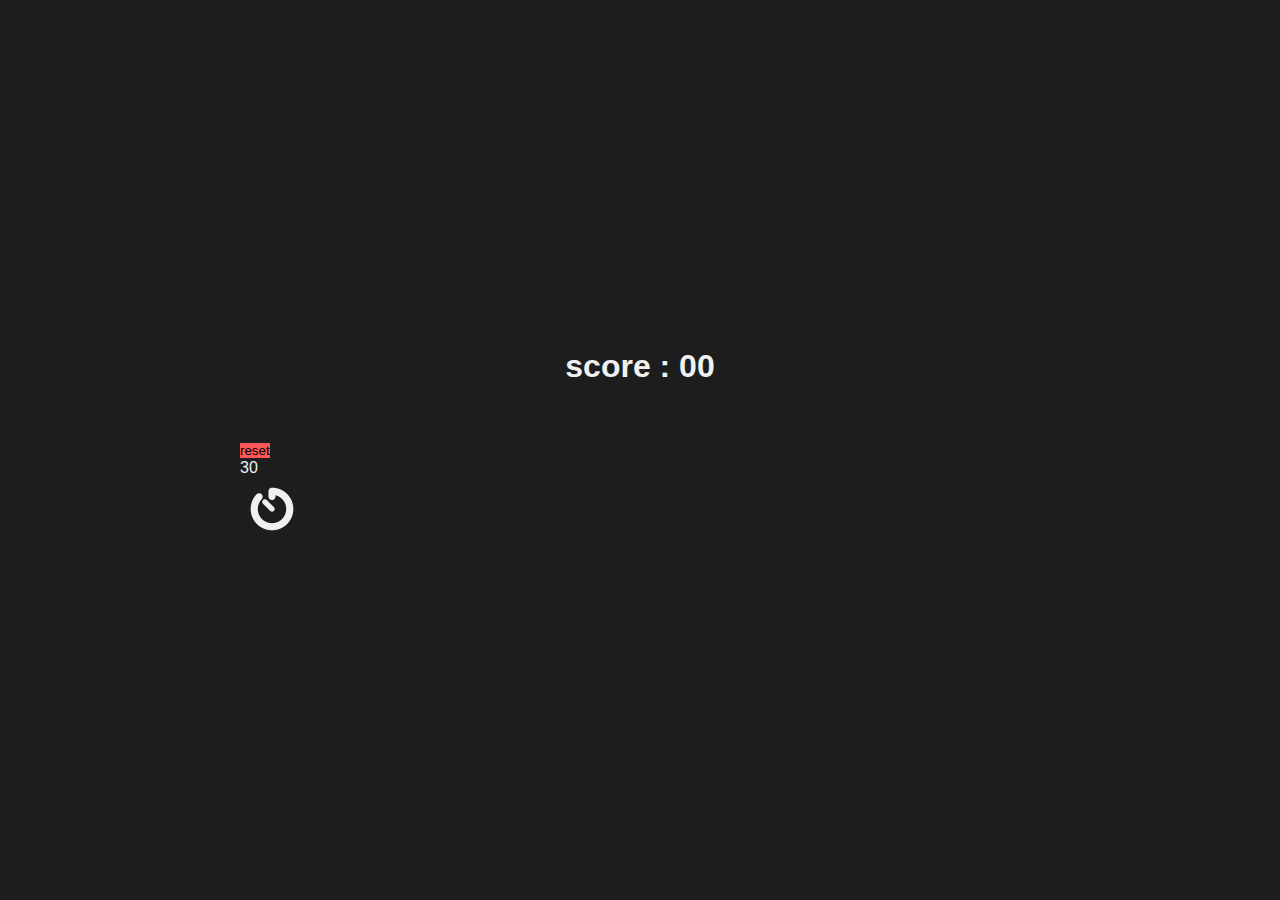
<file: index.html>
<!DOCTYPE html>
<html lang="en">
  <head>
    <meta charset="UTF-8" />
    <meta name="viewport" content="width=device-width, initial-scale=1.0" />
    <title>aimyyy</title>
    <!--Linking-->
    <link rel="stylesheet" href="styles/style.css" />
  </head>
  <body>
    <h1 class="coming-soon">Coming Soon on smaller devices ...</h1>
    <div class="container">
      <div class="view-port">
        <div class="score-container">
          <h1 class="score">score : <span id="js-counter">00</span></h1>
          <div class="trys">
            <button class="try try-1"></button>
            <button class="try try-2"></button>
            <button class="try try-3"></button>
          </div>
        </div>

        <div class="board">
          <button class="target"></button>
          <button class="sec-target"></button>
        </div>
        <div class="reset-timer">
          <button class="reset js-reset-score">reset</button>
          <div class="timer-container">
            <div class="timer timer-display">30</div>
            <img src="icons/icons8-timer-64.png" alt="" />
          </div>
          <div class="last-score"></div>
        </div>
      </div>
    </div>
  </body>
  <script src="scripts/main.js"></script>
  <script src="scripts/test.js"></script>
</html>
</file>
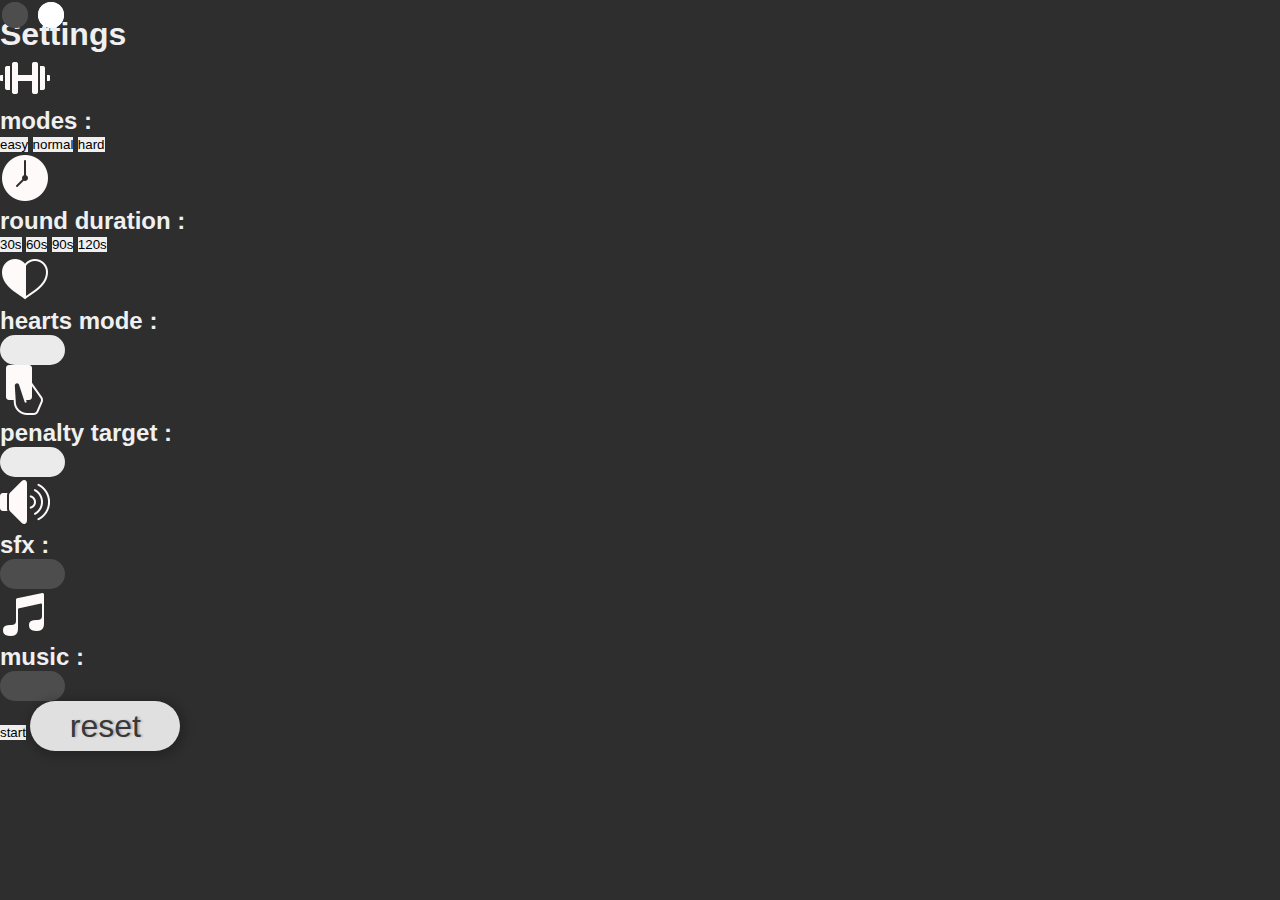
<file: settings/index.html>
<!DOCTYPE html>
<html lang="en">
  <head>
    <meta charset="UTF-8" />
    <meta name="viewport" content="width=device-width, initial-scale=1.0" />
    <title>aimmy options</title>
    <!--linking-->
    <link rel="stylesheet" href="../styles/options.css" />
  </head>
  <body>
    <h1 class="coming-soon">Coming Soon on smaller devices ...</h1>
    <div class="container">
      <h1>Settings</h1>
      <section class="options">
        <ul class="modes">
          <li class="option-title">
            <img src="../icons/icons8-dumbbell-50.png" alt="" />
            <h2>modes :</h2>
          </li>
          <li class="nested-options">
            <button class="easy">easy</button>
            <button class="normal active">normal</button>
            <button class="hard">hard</button>
          </li>
        </ul>
        <ul class="duration">
          <li class="option-title">
            <img src="../icons/icons8-clock-50.png" alt="" />
            <h2>round duration :</h2>
          </li>
          <li class="nested-options">
            <button class="time-settings js-dur-30">30s</button>
            <button class="time-settings js-dur-60 duration-active">60s</button>
            <button class="time-settings js-dur-90">90s</button>
            <button class="time-settings js-dur-120">120s</button>
          </li>
        </ul>
        <ul class="toggle-settings-container">
          <li class="hearts toggle-settings">
            <div class="option-title">
              <img src="../icons/icons8-heart-50.png" alt="" />
              <h2>hearts mode :</h2>
            </div>
            <div class="toggle-container toggle-container-1">
              <div class="toggle js-toggle-1"></div>
              <div class="toggle-switch js-switch-1"></div>
            </div>
          </li>
          <li class="enemy toggle-settings">
            <div class="option-title">
              <img src="../icons/icons8-foul-50.png" alt="" />
              <h2>penalty target :</h2>
            </div>
            <div class="toggle-container toggle-container-2">
              <div class="toggle js-toggle-2"></div>
              <div class="toggle-switch js-switch-2"></div>
            </div>
          </li>
          <li class="sfx toggle-settings">
            <div class="option-title">
              <img src="../icons/icons8-sound-50.png" alt="" />
              <h2>sfx :</h2>
            </div>
            <div class="toggle-container toggle-container-3">
              <div class="toggle js-toggle-3 active"></div>
              <div class="toggle-switch js-switch-3 active"></div>
            </div>
          </li>
          <li class="music toggle-settings">
            <div class="option-title">
              <img src="../icons/icons8-musical-note-50.png" alt="" />
              <h2>music :</h2>
            </div>
            <div class="toggle-container toggle-container-4">
              <div class="toggle js-toggle-4 active"></div>
              <div class="toggle-switch js-switch-4 active"></div>
            </div>
          </li>
          <div class="start-container">
            <button class="start">start</button>
            <button class="reset">reset</button>
          </div>
        </ul>
      </section>
    </div>
    <script src="/scripts/options.js"></script>
  </body>
</html>
</file>
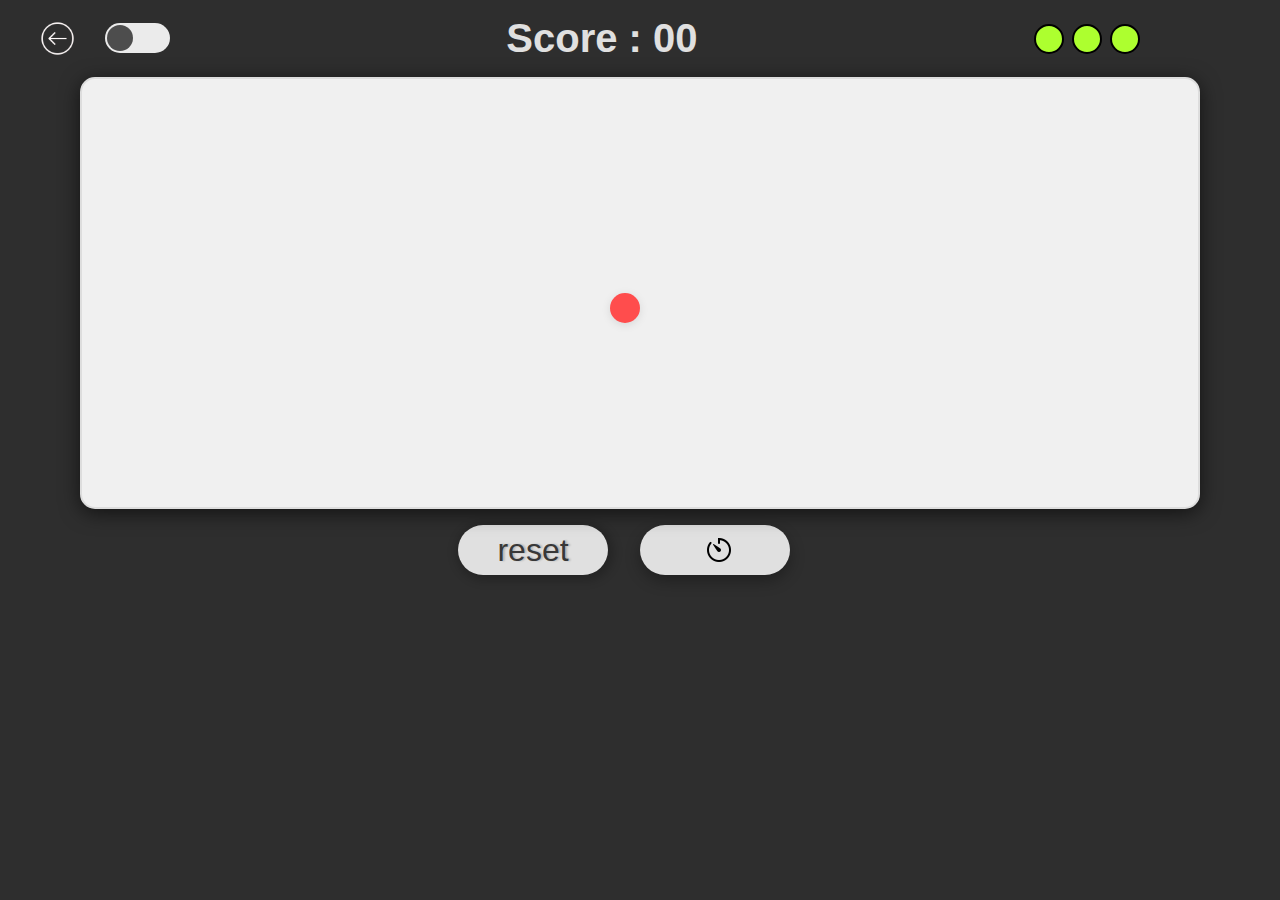
<file: options.html>
<!DOCTYPE html>
<html lang="en">
  <head>
    <meta charset="UTF-8" />
    <meta name="viewport" content="width=device-width, initial-scale=1.0" />
    <title>aimyyy</title>
    <!--Linking-->
    <link rel="stylesheet" href="styles/options.css" />
  </head>
  <body>
    <h1 class="coming-soon">Coming Soon on smaller devices ...</h1>
    <div class="container">
      <div class="view-port">
        <div class="score-container">
          <div class="back-button-container">
            <img
              class="back-button"
              src="icons/icons8-back-arrow-50.png"
              alt=""
            />
            <div class="themes-container">
              <button class="toggle">
                <span class="toggle-switch"></span>
              </button>
            </div>
          </div>

          <h1 class="score">score : <span id="js-counter">00</span></h1>
          <div class="trys">
            <button class="try try-1"></button>
            <button class="try try-2"></button>
            <button class="try try-3"></button>
          </div>
        </div>

        <div class="board">
          <div class="target"></div>
          <div class="sec-target"></div>
        </div>
        <div class="reset-timer">
          <button class="reset js-reset-score">reset</button>
          <div class="timer-container">
            <div class="timer timer-display"></div>
            <img class="timer-icon" src="icons/icons8-timer-60.png" alt="" />
          </div>
          <div class="last-score"></div>
        </div>
      </div>
    </div>
    <script src="scripts/main.js"></script>
  </body>
</html>
</file>
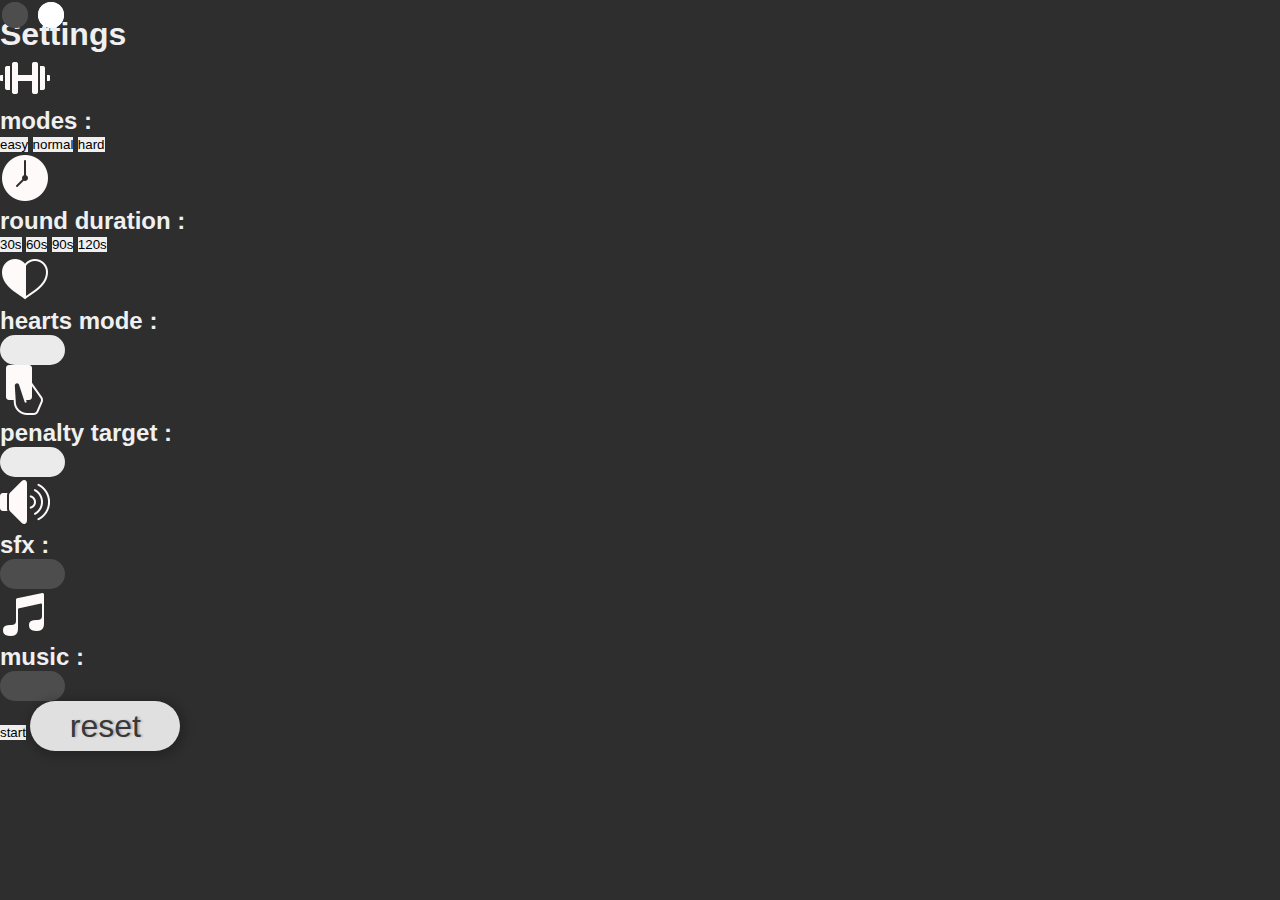
<file: settings/options.html>
<!DOCTYPE html>
<html lang="en">
  <head>
    <meta charset="UTF-8" />
    <meta name="viewport" content="width=device-width, initial-scale=1.0" />
    <title>aimmy options</title>
    <!--linking-->
    <link rel="stylesheet" href="../styles/options.css" />
  </head>
  <body>
    <h1 class="coming-soon">Coming Soon on smaller devices ...</h1>
    <div class="container">
      <h1>Settings</h1>
      <section class="options">
        <ul class="modes">
          <li class="option-title">
            <img src="../icons/icons8-dumbbell-50.png" alt="" />
            <h2>modes :</h2>
          </li>
          <li class="nested-options">
            <button class="easy">easy</button>
            <button class="normal">normal</button>
            <button class="hard">hard</button>
          </li>
        </ul>
        <ul class="duration">
          <li class="option-title">
            <img src="../icons/icons8-clock-50.png" alt="" />
            <h2>round duration :</h2>
          </li>
          <li class="nested-options">
            <button class="time-settings">30s</button>
            <button class="time-settings">60s</button>
            <button class="time-settings">90s</button>
            <button class="time-settings">120s</button>
          </li>
        </ul>
        <ul class="toggle-settings-container">
          <li class="hearts toggle-settings">
            <div class="option-title">
              <img src="../icons/icons8-heart-50.png" alt="" />
              <h2>hearts mode :</h2>
            </div>
            <div class="toggle-container">
              <div class="toggle"></div>
              <div class="toggle-switch"></div>
            </div>
          </li>
          <li class="enemy toggle-settings">
            <div class="option-title">
              <img src="../icons/icons8-foul-50.png" alt="" />
              <h2>penalty target :</h2>
            </div>
            <div class="toggle-container">
              <div class="toggle"></div>
              <div class="toggle-switch"></div>
            </div>
          </li>
          <li class="sfx toggle-settings">
            <div class="option-title">
              <img src="../icons/icons8-sound-50.png" alt="" />
              <h2>sfx :</h2>
            </div>
            <div class="toggle-container">
              <div class="toggle active"></div>
              <div class="toggle-switch active"></div>
            </div>
          </li>
          <li class="music toggle-settings">
            <div class="option-title">
              <img src="../icons/icons8-musical-note-50.png" alt="" />
              <h2>music :</h2>
            </div>
            <div class="toggle-container">
              <div class="toggle active"></div>
              <div class="toggle-switch active"></div>
            </div>
          </li>
          <div class="start-container">
            <button class="start">start</button>
            <button class="reset">reset</button>
          </div>
        </ul>
      </section>
    </div>
  </body>
  <script src="/scripts/options.js"></script>
</html>
</file>
<file: styles/style.css>
* {
  padding: 0;
  margin: 0;
  box-sizing: border-box;
  border: none;
}

body {
  height: 100vh;
  display: flex;
  align-items: center;
  justify-content: center;
  background-color: #1d1d1d;
  font-family: "Arial", sans-serif;
  color: #f0f0f0;
}
ul {
  list-style: none;
}
.container {
  display: flex;
  flex-direction: column;
  gap: 2em;
  width: 50em;
  margin: 2em auto;
  margin-top: 1.5em;
}
h1 {
  text-align: center;
  margin-bottom: 20px;
}
.options {
  display: flex;
  flex-direction: column;
  padding: 0 60px;

  gap: 25px;
}
.nested-options {
  display: flex;
  align-items: center;
  justify-content: space-between;
  gap: 20px;
}
.option-title {
  display: flex;
  align-items: center;
  gap: 15px;
}

.option-title h2 {
  font-size: 1.5rem;
  text-transform: capitalize;
  color: #fffafa;
}
.option-title img {
  width: 27.5px;
}
.modes {
  width: 100%;
  display: flex;
  align-items: center;
  justify-content: space-between;
}
.modes button {
  width: 100px;
  height: 40px;
  border-radius: 5px;
  font-size: 1rem;
  font-weight: bold;
  color: #1d1d1d;
  text-transform: capitalize;
  cursor: pointer;
}
.easy {
  background-color: #28a745;
}
.normal {
  background-color: #ffa500;
}
.hard {
  background-color: #ff5733;
}
.easy:hover {
  background-color: #218838;
  transform: scale(1.05);
  box-shadow: 0 4px 10px rgba(0, 0, 0, 0.3);
}

.normal:hover {
  background-color: #e69500;
  transform: scale(1.05);
  box-shadow: 0 4px 10px rgba(0, 0, 0, 0.3);
}

.hard:hover {
  background-color: #c30025;
  transform: scale(1.05);
  box-shadow: 0 4px 10px rgba(0, 0, 0, 0.3);
}

.easy.active,
.hard.active,
.normal.active {
  transform: scale(1.15);
}

.active-mode {
  transform: scale(1.2);
  margin: 0 10px;
  box-shadow: 0 4px 10px rgba(0, 0, 0, 0.3);
}
.toggle-settings-container {
  display: flex;
  flex-direction: column;
  gap: 30px;
}

.toggle-settings {
  display: flex;
  justify-content: space-between;
  width: 100%;
  gap: 100px;
}
.toggle-container {
  position: relative;
}
.toggle {
  display: flex;
  align-items: center;
  background-color: rgb(255, 30, 79);
  height: 30px;
  width: 65px;
  border-radius: 20px;
  transition: 0.3s;
}
.toggle-switch {
  position: absolute;
  top: 2px;
  left: 2px;
  height: 26px;
  width: 26px;
  border-radius: 20px;
  background: #2b2b2b;
  cursor: pointer;
  transition: 0.3s;
}
.toggle-switch.active {
  position: absolute;
  top: 2px;
  left: 38px;
  right: 2px;
  height: 26px;
  width: 26px;
  border-radius: 20px;
  background: #2b2b2b;
}
.toggle.active {
  background-color: #4caf50;
}
.duration {
  width: 100%;
  display: flex;
  align-items: center;
  justify-content: space-between;
}
.duration button {
  width: calc(280px / 4);
  height: 40px;
  border-radius: 5px;
  font-size: 1rem;
  font-weight: bold;
  color: #fffafa;
  border: 2px solid #fffafa;
  background-color: transparent;
  text-transform: capitalize;
  cursor: pointer;
}
.duration button:hover {
  background-color: #fffafa;
  color: #1d1d1d;
  border-color: #1d1d1d;
}

.duration button.duration-active {
  background-color: #fffafa;
  color: #1d1d1d;
  transform: scale(1.15);
}
.duration button:hover {
  background-color: #fffafa;
  color: #1d1d1d;
  border-color: #1d1d1d;
}
.start-container {
  display: flex;
  gap: 1em;
  align-self: center;
}
.start-container button {
  width: 200px;
  height: 50px;
  border-radius: 5px;
  font-size: 2rem;
  font-weight: 550;
  text-transform: uppercase;
  cursor: pointer;
}
.start {
  background-color: #4cfd72;
}
.start:hover {
  opacity: 0.9;
}
.start:active {
  transform: scale(1.01);
}
.reset {
  background-color: rgb(252, 87, 87);
}
.reset:hover {
  opacity: 0.9;
}
.reset:active {
  transform: scale(1.01);
}
.coming-soon {
  display: none;
  font-size: 3rem;
  color: whitesmoke;
  font-weight: 700;
  font-family: Arial, Helvetica, sans-serif;
}

@media (max-width: 1235px) {
  .board {
    width: 100%;
  }
}
@media (max-width: 720px) {
  .container {
    display: none;
  }

  .coming-soon {
    display: inline-block;
    text-align: center;
    margin-top: 35%;
  }
}
</file>
<file: styles/options.css>
:root {
  --target-color: #ff4d4d;
  --radius: 30px;
  --volume: 30px;
  --y: 50%;
  --x: 50%;
  --sec-target-color: #4d94ff;
  --sec-radius: 30px;
  --sec-volume: 0px;
  --sec-y: 50%;
  --sec-x: 50%;
  /*light theme body*/
  --board-color: #f0f0f0;
  --bg-color: #2e2e2e;
  --board-border-color: #ddd;
  --score-color: #e0e0e0;

  /*light theme buttons*/
  --reset-color: rgb(56, 56, 56);
}
.darkmode {
  --board-color: rgb(56, 56, 56);
  --bg-color: #f0f0f0;
  --board-border-color: rgb(56, 56, 56);
  --score-color: rgb(56, 56, 56);
  --reset-color: #f0f0f0;
}
* {
  padding: 0;
  margin: 0;
  box-sizing: border-box;
  border: none;
}

body {
  max-height: 100vh;
  background-color: var(--bg-color);
  font-family: "Arial", sans-serif;
  color: #f0f0f0;
}

.container {
  margin-top: 1em;
}

.view-port {
  display: flex;
  flex-direction: column;
  justify-content: space-between;
  align-items: center;
  gap: 1em;
}
.score-container {
  position: relative;
  display: flex;
  margin: 0 auto;
  align-items: center;
  justify-content: center;
  gap: 21em;
  width: 70em;
}
.back-button-container {
  display: flex;
  align-items: center;
  gap: 30px;
  margin-left: -100px;
}
.back-button {
  width: 34.8px;
  cursor: pointer;
}
.themes-container {
  position: relative;
  display: flex;
}
.toggle {
  display: flex;
  align-items: center;
  background-color: rgb(235, 235, 235);
  height: 30px;
  width: 65px;
  border-radius: 20px;
  transition: 0.3s;
}
.toggle-switch {
  position: absolute;
  top: 2px;
  left: 2px;
  height: 26px;
  width: 26px;
  border-radius: 20px;
  background: #4d4d4d;
  cursor: pointer;
  transition: 0.3s;
}
.toggle-switch.active {
  position: absolute;
  top: 2px;
  left: 38px;
  right: 2px;
  height: 26px;
  width: 26px;
  border-radius: 20px;
  background: white;
}
.toggle.active {
  background-color: #4d4d4d;
}
.score {
  color: var(--score-color);
  font-size: 2.5rem;
  text-transform: capitalize;
}
.trys {
  display: flex;
  align-items: center;
  gap: 0.5em;
}
.try {
  border: 2px solid black;
  background-color: greenyellow;
  border-radius: 20px;
  width: 30px;
  height: 30px;
}
.hitten {
  background-color: red;
}
.board {
  position: relative;
  background-color: var(--board-color);
  box-shadow: 0 4px 20px rgba(0, 0, 0, 0.6);
  border-radius: 15px;
  height: 27em;
  width: 70em;
  overflow: hidden;
  border: 2px solid var(--board-border-color);
  transition: transform 0.3s;
  z-index: 1;
}

.target {
  position: absolute;
  top: var(--y);
  right: var(--x);
  width: var(--volume);
  height: var(--volume);
  border-radius: var(--radius);
  background-color: var(--target-color);
  box-shadow: 0 2px 10px rgba(0, 0, 0, 0.1);
  z-index: 4;
}

.sec-target {
  position: absolute;
  top: var(--sec-y);
  right: var(--sec-x);
  width: var(--sec-volume);
  height: var(--sec-volume);
  border-radius: var(--sec-radius);
  background-color: var(--sec-target-color);
  box-shadow: 0 2px 10px rgba(0, 0, 0, 0.1);
  z-index: 2;
}

@keyframes popup {
  0% {
    transform: scale(0);
    opacity: 0;
  }
  50% {
    transform: scale(1.1);
    opacity: 1;
  }
  100% {
    transform: scale(1);
  }
}

.popup {
  position: absolute;

  opacity: 1;
  animation: popup 0.5s forwards;
}

.reset {
  background-color: var(--score-color);
  color: var(--reset-color);
  user-select: none;
  cursor: pointer;
  font-size: 2rem;
  border-radius: 30px;
  height: 50px;
  width: 150px;
  transition: ease-in 0.2s;
  text-shadow: 2px 0px 2px rgba(0, 0, 0, 0.2);
  box-shadow: 2px 2px 10px 4px rgba(0, 0, 0, 0.2);
}

.reset:hover {
  background: transparent;
  box-shadow: none;
  border: 3px solid var(--score-color);
  color: var(--score-color);
  text-shadow: none;
}

.timer-container {
  display: flex;
  gap: 0.5em;
  align-items: center;
  justify-content: center;
  background-color: var(--score-color);
  height: 50px;
  width: 150px;
  border-radius: 30px;
  padding: 0 10px;
  box-shadow: 0 6px 15px rgba(0, 0, 0, 0.3);
  transition: ease-in 0.2s;
}

.timer {
  font-size: 2rem;
  text-transform: capitalize;
  color: var(--reset-color);
  font-weight: bold;
  transition: ease-in 0.2s;
}
.timer-container img {
  width: 30px;
  height: 30px;
}

.reset-timer {
  display: flex;
  align-items: center;
  justify-content: space-between;
  gap: 2em;
}

.last-score {
  z-index: 10;
  color: var(--score-color);
  font-size: 2rem;
}
.coming-soon {
  display: none;
  font-size: 3rem;
  color: whitesmoke;
  font-weight: 700;
  font-family: Arial, Helvetica, sans-serif;
}
@media (max-width: 1235px) {
  .board {
    width: 100%;
  }
}
@media (max-width: 720px) {
  .container {
    display: none;
  }

  .coming-soon {
    display: inline-block;
    text-align: center;
    margin-top: 35%;
  }
}
</file>
